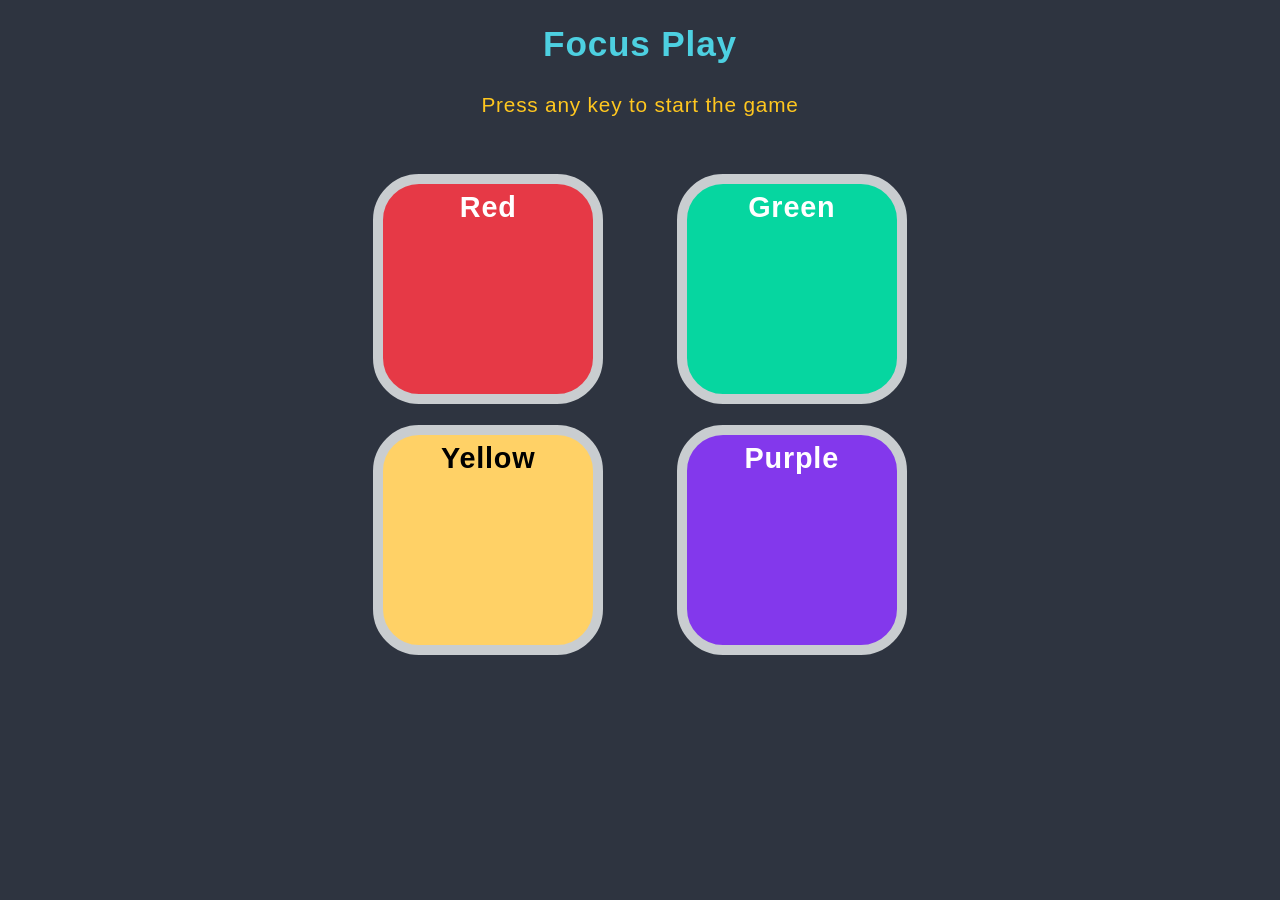
<file: index.html>
<!DOCTYPE html>
<html lang="en">
<head>
    <meta charset="UTF-8">
    <meta name="viewport" content="width=device-width, initial-scale=1.0">
    <title>simon says</title>
    <link rel="stylesheet" href="simonsays.css"/>
</head>
<body>
<div class="game">
    <h1>Focus Play</h1>
    <h3>Press any key to start the game</h3>
    <div class="button">
        <div class="line1">
            <div class="btn red" type="button" id="red">Red</div>
            <div class="btn yellow" type="button" id="yellow">Yellow</div>
        </div>
        <div class="line2">
            <div class="btn green" type="button" id="green">Green</div>
            <div class="btn purple" type="button" id="purple">Purple</div>
        </div>
    </div>

</div>

 <script src="simonsays.js"></script>
</body>
</html>
</file>
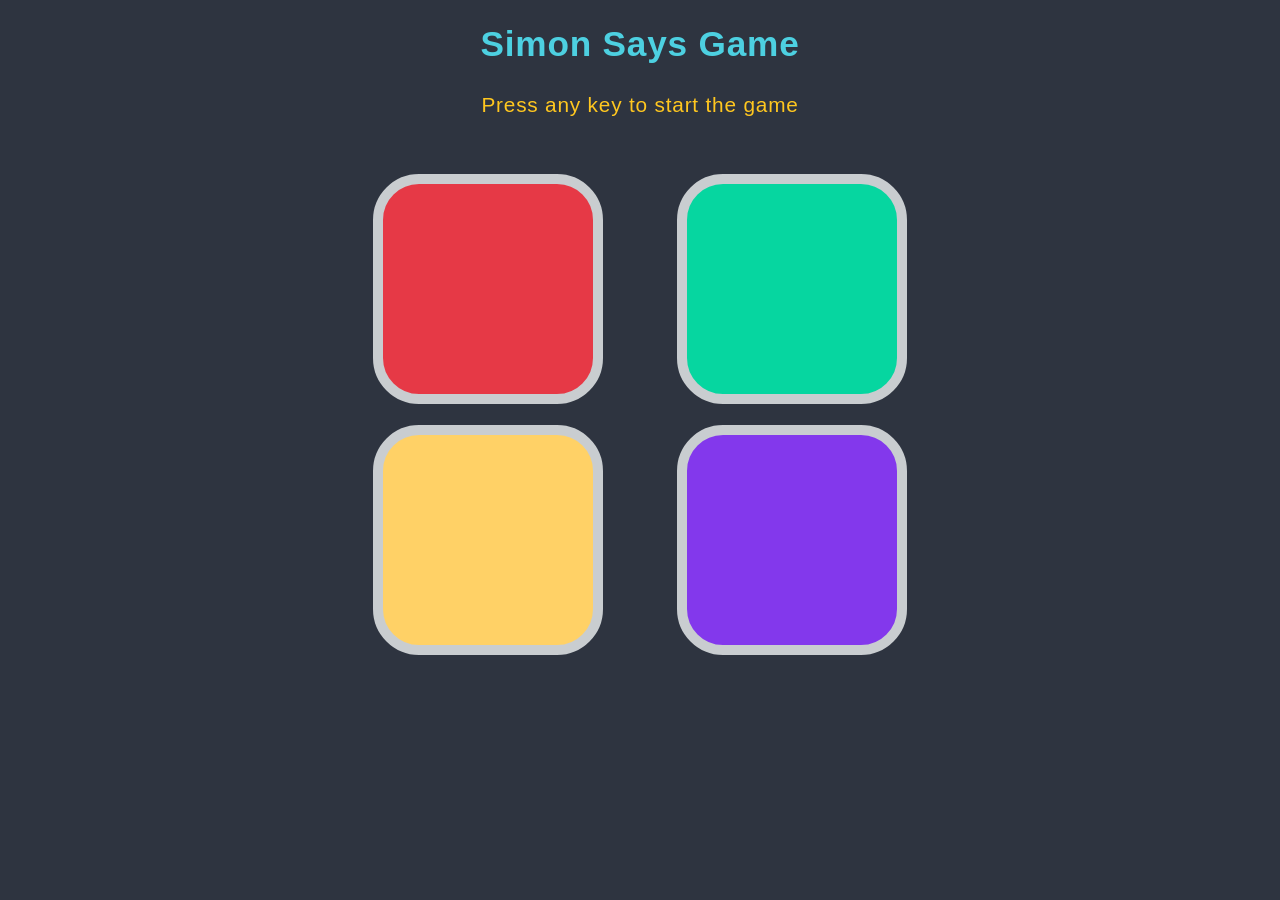
<file: simonsays.html>
<!DOCTYPE html>
<html lang="en">
<head>
    <meta charset="UTF-8">
    <meta name="viewport" content="width=device-width, initial-scale=1.0">
    <title>simon says</title>
    <link rel="stylesheet" href="simonsays.css"/>
</head>
<body>
<div class="game">
    <h1>Simon Says Game</h1>
    <h3>Press any key to start the game</h3>
    <div class="button">
        <div class="line1">
            <div class="btn red" type="button" id="red"></div>
            <div class="btn yellow" type="button" id="yellow"></div>
        </div>
        <div class="line2">
            <div class="btn green" type="button" id="green"></div>
            <div class="btn purple" type="button" id="purple"></div>
        </div>
    </div>

</div>

 <script src="simonsays.js"></script>
</body>
</html>
</file>
<file: simonsays.css>
body{
    text-align: center;
    font-family: 'Lexend', Arial, sans-serif;
    line-height: 1.6;
    letter-spacing: 0.05em;
    background-color: #2E3440;;
    color: #ECEFF4;
    margin: 0;
    padding: 0;
}

h1, h3 {
    margin: 1rem 0;
    font-weight: 800;
}

h1 {
    font-size: 2.2rem;
    font-weight: 600;
    color: #4DD0E1;  
}

h3 {
    font-size: 1.3rem;
    font-weight: 500;
    color: #ffc71f; 
}
.button{
    display:flex;
    flex-wrap: wrap;
    justify-content: center;
     gap: 2rem; 
     margin-top: 2rem;

}

.btn{
    height: 210px;
    width: 210px;
    border-radius: 20%;
    border: 10px solid rgb(201, 205, 208);
    margin: 1.3rem;
    font-size: 1.8rem;
    color: white;
    font-weight: bold;
    cursor: pointer;
    justify-content: center;
    align-items: center;
    transition: transform 0.2s ease, box-shadow 0.2s ease;
}

.red{
    background-color: #E63946;
}

.yellow{
    background-color: #FFD166;
     color: #000;
}

.green{
    background-color: #06D6A0;
}

.purple{
    background-color: #8338EC;
}

.flash{
    background-color: aliceblue;
}

.userflash{
    background-color: gray;
}

.popup {
    position: fixed;
    top: 50%;
    left: 50%;
    transform: translate(-50%, -50%); 
    
    display: flex;
    justify-content: center;
    align-items: center;
    
    height: 200px; 
    width: 300px;
    background-color: #3B4252; 
    border:2px,solid,black; 
    color: #ECEFF4;
    padding: 20px;
    border-radius: 10px;
    font-size: 18px;
    text-align: center;
     z-index: 9999; 

    box-shadow: 0px 0px 10px rgba(0, 0, 0, 0.3); 
}

.wrong{
    background-color: #f3485c;
    color: #FFF;
}
</file>
